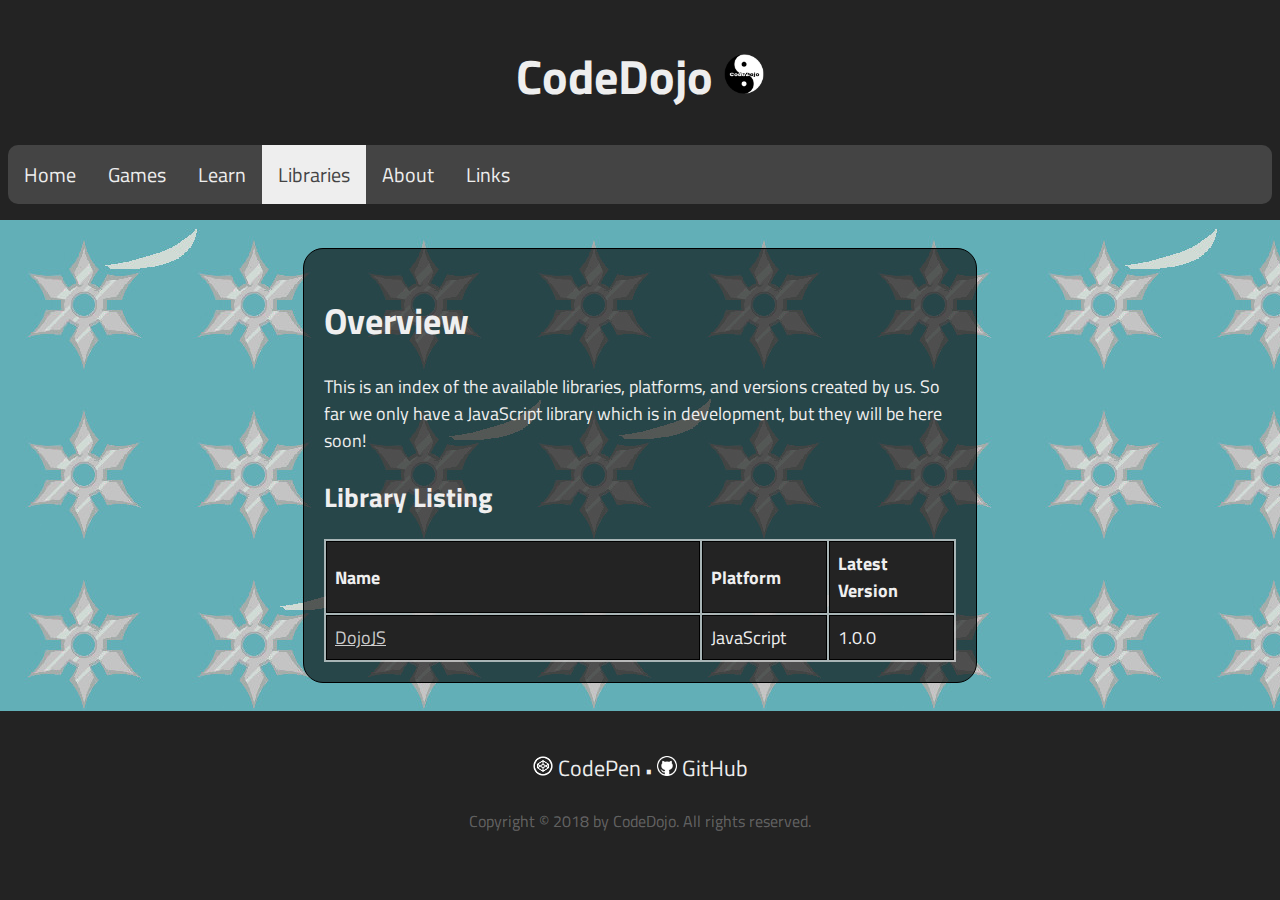
<file: libraries/index.html>
<!DOCTYPE html>
<html>
  <head>
    <meta name="keywords" content="dojo.js, DojoJS, CodeDojo, libraries">
    <link rel="icon" href="/image/logo.png">
    <title>Library Index | CodeDojo</title>
    <link rel="stylesheet" type="text/css" href="/style/main.css">
  </head>
  <body>
    <div class="header">
      <a href="/"><h1>CodeDojo <img src="/image/logo.png" width="40" height="40" alt="Logo"></img></h1></a>
      <ul class="navbar">
        <li><a href="/">Home</a></li>
        <li><a href="/games">Games</a></li>
        <li><a href="/learn">Learn</a></li>
        <li><a href="/libraries" id="activehost">Libraries</a></li>
        <li><a href="/about">About</a></li>
        <li><a href="/links">Links</a></li>
      </ul>
    </div>
    <div class="container">
      <div class="section">
        <h1>Overview</h1>
        <p>This is an index of the available libraries, platforms, and versions created by us. So far we only have a JavaScript library which is in development, but they will be here soon!</p>
        <h2>Library Listing</h2>
        <table width="100%">
          <tr>
            <th width="60%">Name</th>
            <th width="20%">Platform</th>
            <th width="20%">Latest Version</th>
          </tr>
          <tr>
            <td><a href="/libraries/dojo.js">DojoJS</a></td>
            <td>JavaScript</td>
            <td>1.0.0</td>
          </tr>
        </table>
      </div>
    </div>
    <div class="footer">
      <a href="https://codepen.io/CodeDojo"><img src="/image/codepen.png" width="20" height="20"> CodePen</img></a> &bull; <a href="https://github.com/CodeDojoOfficial"><img src="/image/github.png" width="20" height="20"></img> GitHub</a><br><br>
      <font style="color:rgba(255, 255, 255, .3)">Copyright &copy; 2018 by CodeDojo. All rights reserved.</font>
    </div>
  </body>
</html>
</file>
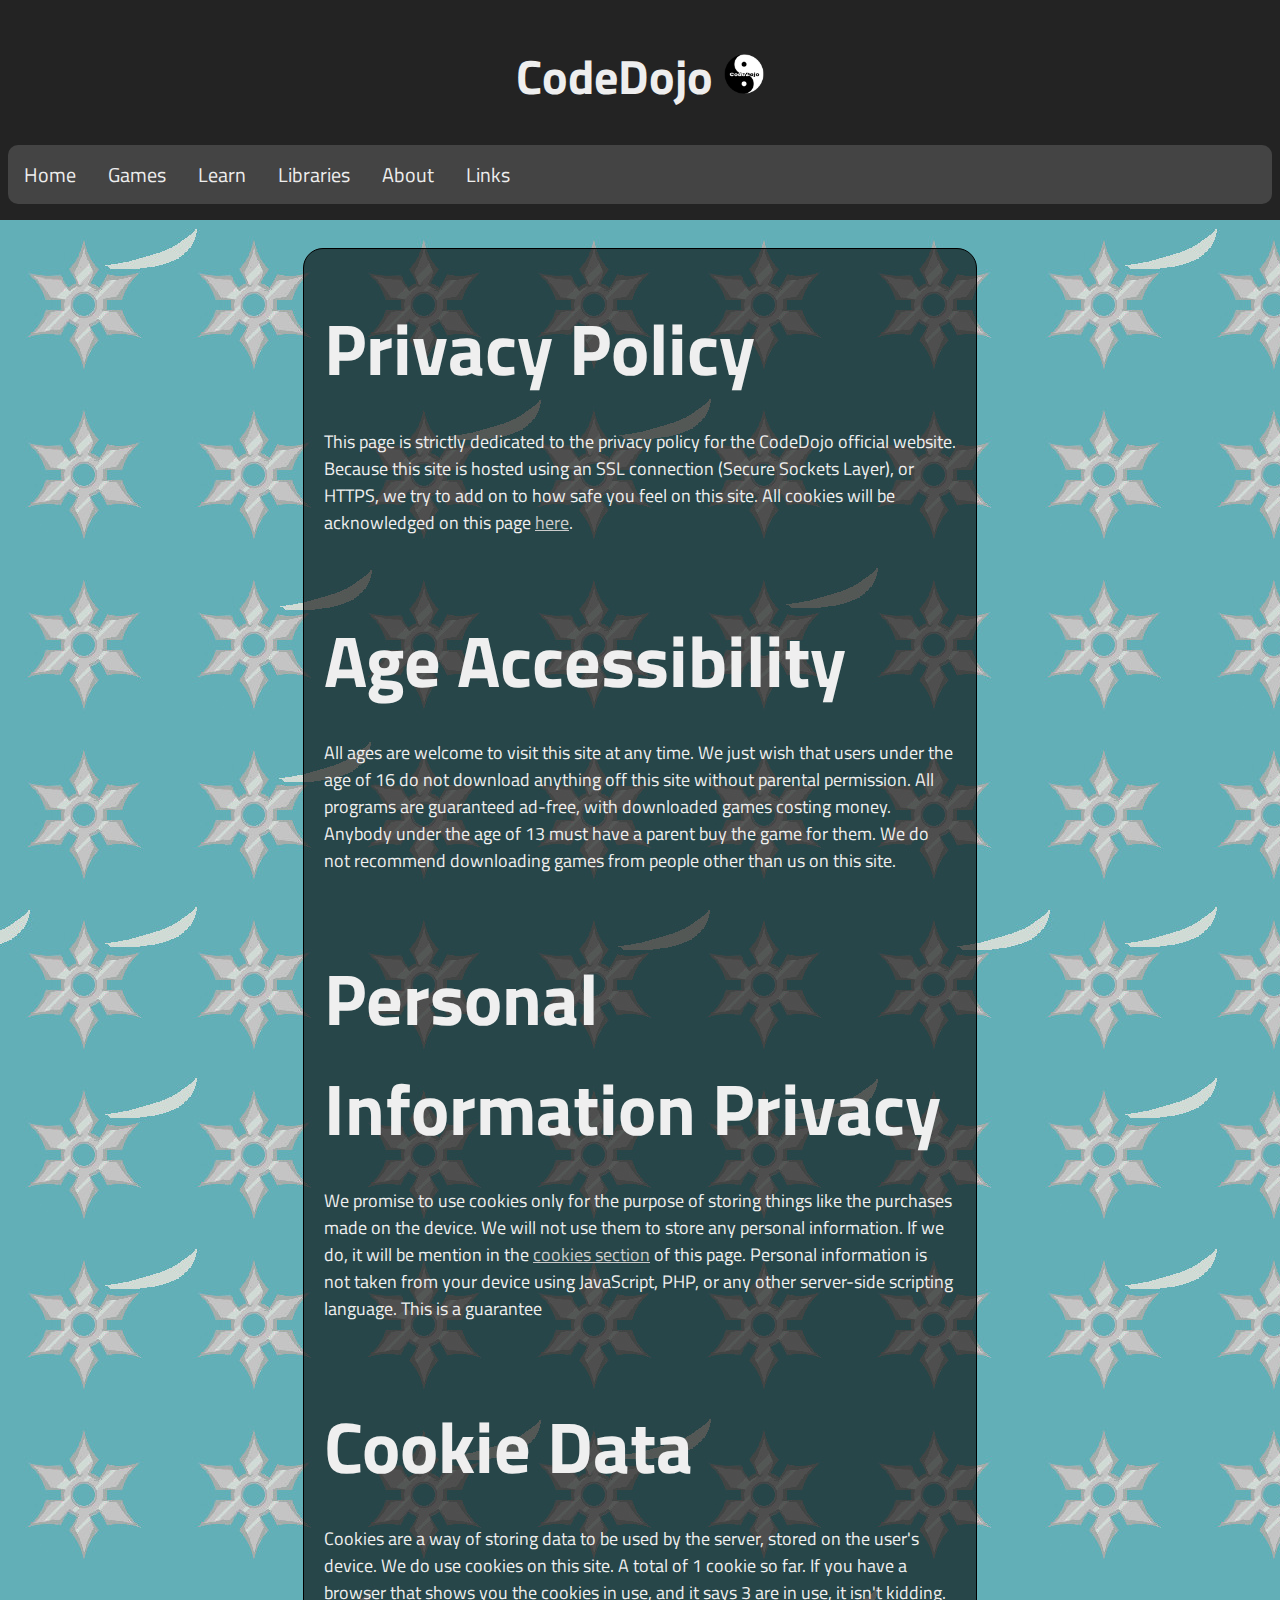
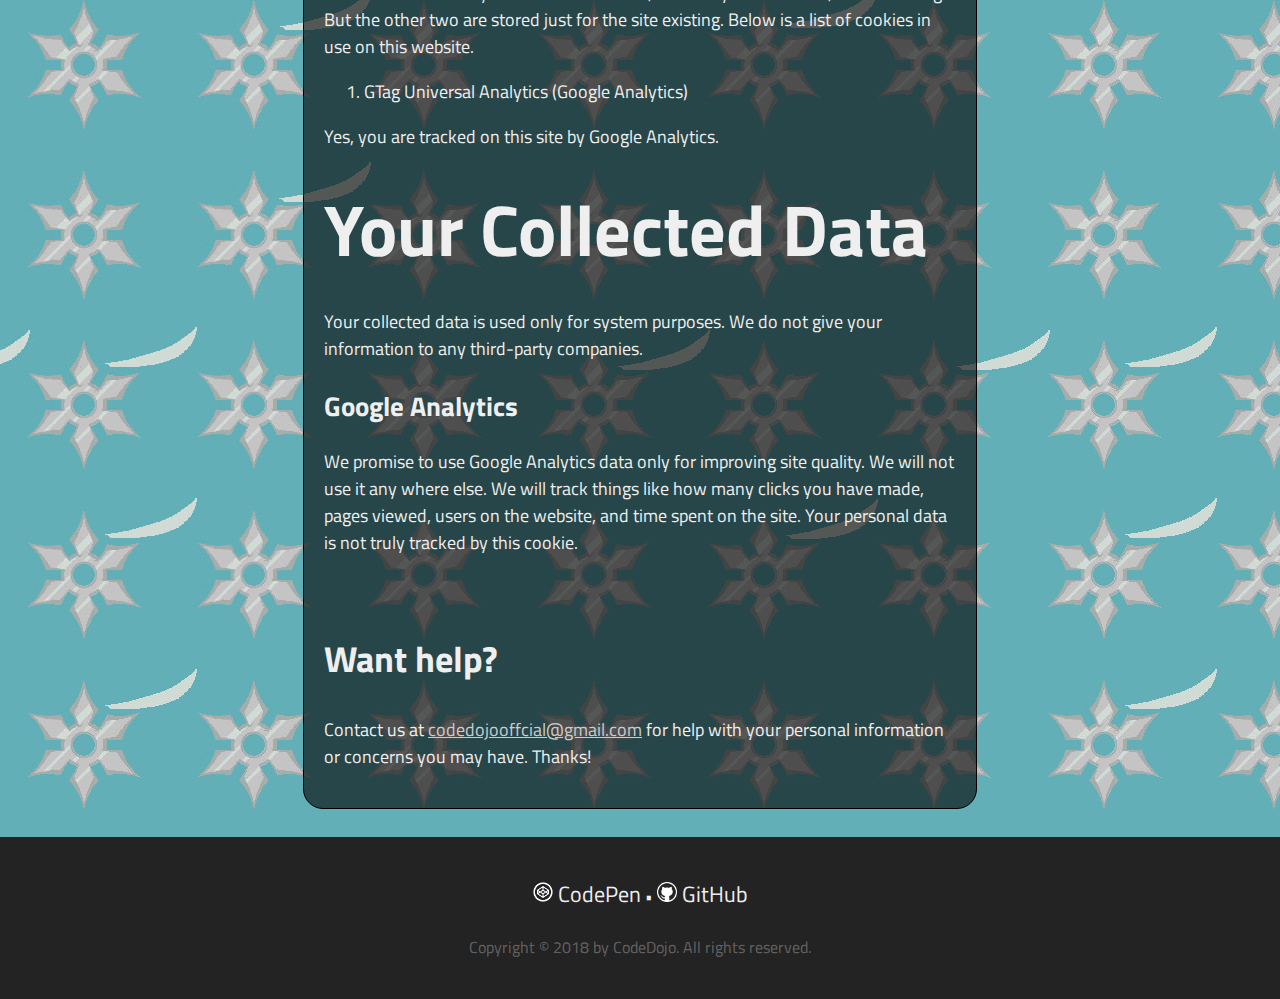
<file: privacy-policy/index.html>
<!DOCTYPE html>
<html>
  <head>
    <meta name="viewport" content="width=device-width, intial-scale=1.0">
    <link rel="icon" href="/favicon.ico">
    <title>Privacy Policy | CodeDojo</title>
    <link rel="stylesheet" type="text/css" href="/style/main.css">
  </head>
  <body>
    <div class="header">
      <a href="/"><h1>CodeDojo <img src="/image/logo.png" width="40" height="40" alt="Logo"></img></h1></a>
      <ul class="navbar">
        <li><a href="/">Home</a></li>
        <li><a href="/games">Games</a></li>
        <li><a href="/learn">Learn</a></li>
        <li><a href="/libraries">Libraries</a></li>
        <li><a href="/about">About</a></li>
        <li><a href="/links">Links</a></li>
      </ul>
    </div>
    <div class="container">
      <div class="section" id="privacy-policy">
        <h1><a href="#privacy-policy">Privacy Policy</a></h1>
        <p>This page is strictly dedicated to the privacy policy for the CodeDojo official website. Because this site is hosted using an SSL connection (Secure Sockets Layer), or HTTPS, we try to add on to how safe you feel on this site. All cookies will be acknowledged on this page <a href="#cookies">here</a>.</p><br/>
        <h1 id="age"><a href="#age">Age Accessibility</a></h1>
        <p>All ages are welcome to visit this site at any time. We just wish that users under the age of 16 do not download anything off this site without parental permission. All programs are guaranteed ad-free, with downloaded games costing money. Anybody under the age of 13 must have a parent buy the game for them. We do not recommend downloading games from people other than us on this site.</p><br/>
        <h1 id="personal-information"><a href="#personal-information">Personal Information Privacy</a></h1>
        <p>We promise to use cookies only for the purpose of storing things like the purchases made on the device. We will not use them to store any personal information. If we do, it will be mention in the <a href="#cookies">cookies section</a> of this page. Personal information is not taken from your device using JavaScript, PHP, or any other server-side scripting language. This is a guarantee</p><br/>
        <h1 id="cookies"><a href="#cookies">Cookie Data</a></h1>
        <p>Cookies are a way of storing data to be used by the server, stored on the user's device. We do use cookies on this site. A total of 1 cookie so far. If you have a browser that shows you the cookies in use, and it says 3 are in use, it isn't kidding. But the other two are stored just for the site existing. Below is a list of cookies in use on this website.</p>
        <ol>
          <li>GTag Universal Analytics (Google Analytics)</li>
        </ol>
        Yes, you are tracked on this site by Google Analytics.
        <h1 id="collected-data"><a href="#collected-data">Your Collected Data</a></h1>
        <p>Your collected data is used only for system purposes. We do not give your information to any third-party companies.</p>
        <h2>Google Analytics</h2>
        <p>We promise to use Google Analytics data only for improving site quality. We will not use it any where else. We will track things like how many clicks you have made, pages viewed, users on the website, and time spent on the site. Your personal data is not truly tracked by this cookie.</p><br/>
        <h2 style="font-size: 2em;">Want help?</h2>
        <p>Contact us at <a href="mailto:codedojoofficial@gmail.com">codedojooffcial@gmail.com</a> for help with your personal information or concerns you may have. Thanks!</p>
      </div>
    </div>
    <div class="footer">
      <a href="https://codepen.io/CodeDojo"><img src="/image/codepen.png" width="20" height="20"> CodePen</img></a> &bull; <a href="https://github.com/CodeDojoOfficial"><img src="/image/github.png" width="20" height="20"></img> GitHub</a><br><br>
      <font style="color:rgba(255, 255, 255, .3)">Copyright &copy; 2018 by CodeDojo. All rights reserved.</font>
    </div>
  </body>
</html>
</file>
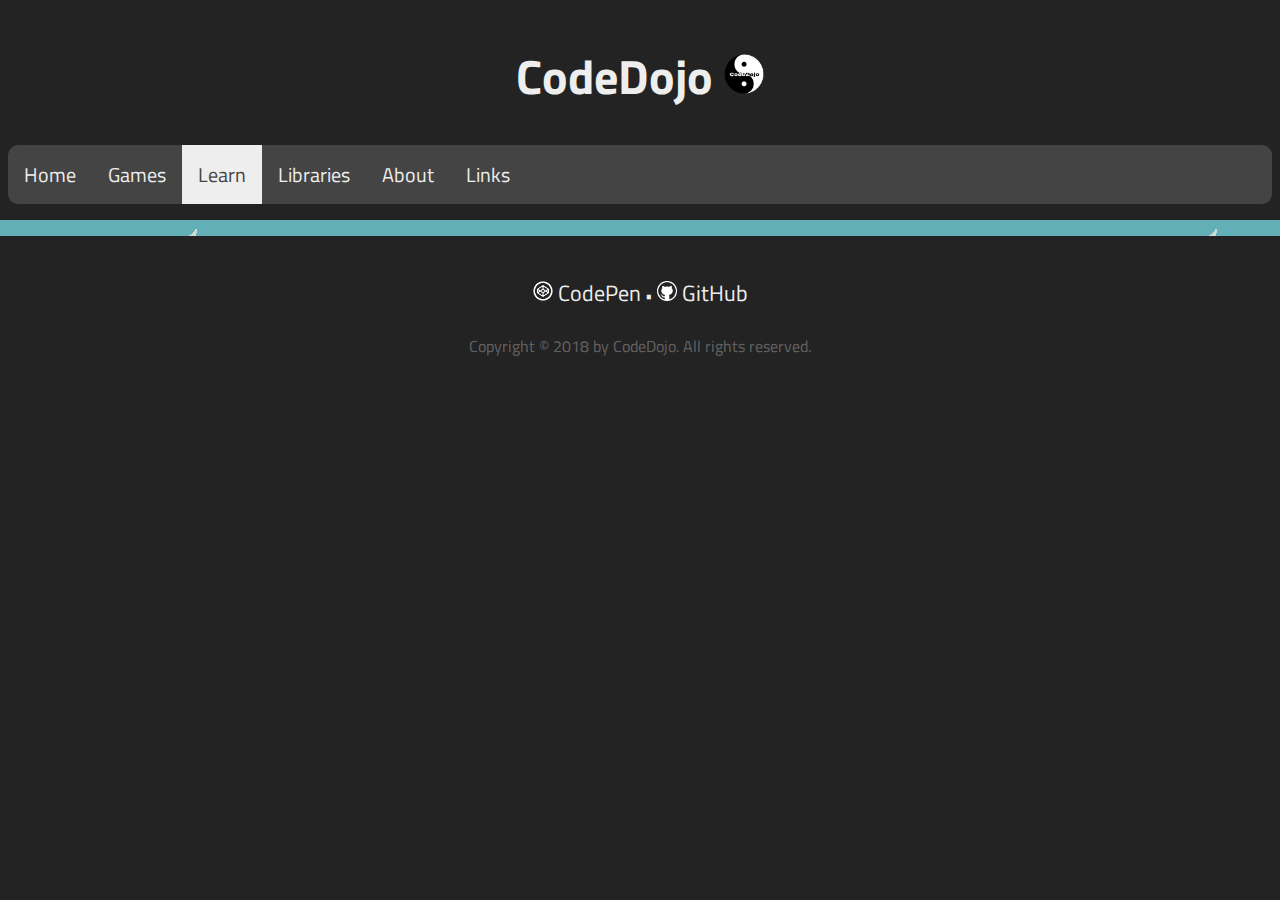
<file: learn/web/beginning/index.html>
<!DOCTYPE html>
<html>
  <head>
    <meta name="keywords" content="dojo.js, DojoJS, CodeDojo, libraries">
    <link rel="icon" href="/image/logo.png">
    <title>Setup and Begin Your Web Development Journey | CodeDojo</title>
    <link rel="stylesheet" type="text/css" href="/style/main.css">
  </head>
  <body>
    <div class="header">
      <a href="/"><h1>CodeDojo <img src="/image/logo.png" width="40" height="40" alt="Logo"></img></h1></a>
      <ul class="navbar">
        <li><a href="/">Home</a></li>
        <li><a href="/games">Games</a></li>
        <li><a href="/learn" id="activehost">Learn</a></li>
        <li><a href="/libraries">Libraries</a></li>
        <li><a href="/about">About</a></li>
        <li><a href="/links">Links</a></li>
      </ul>
    </div>
    <div class="container">
      
    </div>
    <div class="footer">
      <a href="https://codepen.io/CodeDojo"><img src="/image/codepen.png" width="20" height="20"> CodePen</img></a> &bull; <a href="https://github.com/CodeDojoOfficial"><img src="/image/github.png" width="20" height="20"></img> GitHub</a><br><br>
      <font style="color:rgba(255, 255, 255, .3)">Copyright &copy; 2018 by CodeDojo. All rights reserved.</font>
    </div>
  </body>
</html>
</file>
<file: style/main.css>
/* Main CodeDojo Site CSS Document */

@import url('https://fonts.googleapis.com/css?family=Titillium+Web');

html {
  background: #232323; /* Used in courtesy of Chrome Mobile, where the top bar's color is decided based on the html background-color. */
}

body {
  font-family: 'Titillium Web', sans-serif;
  margin: 0px; /* .container is used for the alternative body. */
}

.header a {
  color: #EEE;
  text-decoration: none;
}

.container {
  padding: 8px;
  font-size: 18px;
}

.header {
  color: #EEE;
  background: #232323;
  width: 100%;
  padding-top: 8px;
  text-align: center;
  padding-bottom: 8px;
}

.header h1 {
  font-size: 3em;
}

.header ul {
  list-style-type: none;
  margin: 8px;
  padding: 0px;
  overflow: hidden;
  background-color: #444;
  border-radius: 10px;
}

.header ul li {
  float: left;
  display: block;
  font-size: 20px;
}

.header ul li a {
  display: block;
  text-align: center;
  padding: 14px 16px;
  text-decoration: none;
}

#activehost {
  background: #EEE;
  color: #444;
  cursor: default;
}

.header ul li a:hover:not(#activehost) {
  background-color: rgba(255, 255, 255, .4);
}

.container {
  background-image: url("/image/background.jpg");
  background-repeat: repeat;
}

.section {
  background-color: rgba(0, 0, 0, .6);
  color: #EFEFEF;
  margin-top: 20px;
  margin-left: auto;
  margin-right: auto;
  margin-bottom: 20px;
  min-height: 100px;
  width: 50%;
  padding: 20px;
  border: 1px solid black;
  border-radius: 20px;
}

.section h1 a {
  font-size: 2em;
  color: #EFEFEF;
  text-decoration: none;
}

.container a {
  color: #CCC;
}

.container table {
  background: rgba(255, 255, 255, .6);
}

.container td, th {
  border: 1px solid black;
  background: #232323;
  padding: 8px;
}

.container th {
  text-align: left;
}

.container.table-headerrow {
  font-size: 20px;
}

.footer {
  background: #232323;
  color: #EEE;
  text-align: center;
  padding: 40px;
}

.footer a {
  color: #EEE;
  text-decoration: none;
  font-size: 22px;
}

code {
  background: #777;
  font-family: monospace;
  padding: 2px;
  border-radius: 2px;
}
</file>
